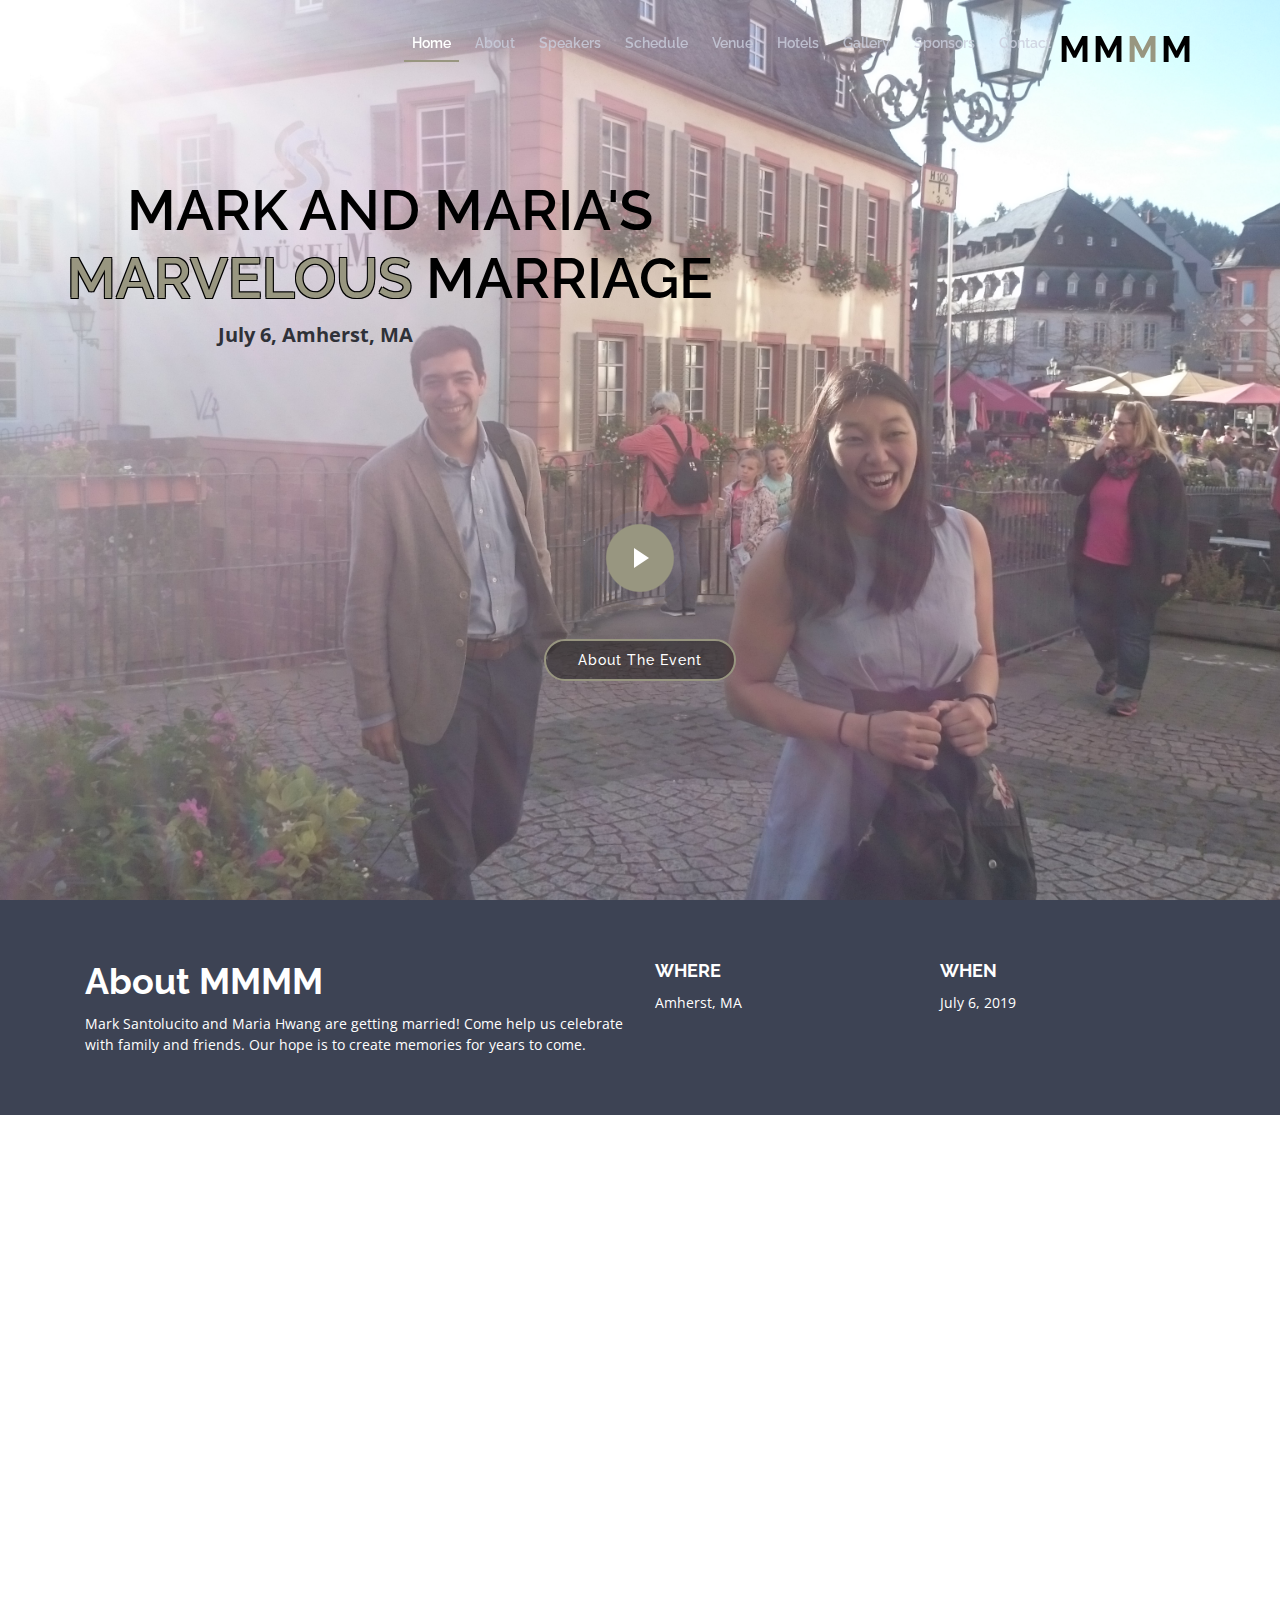
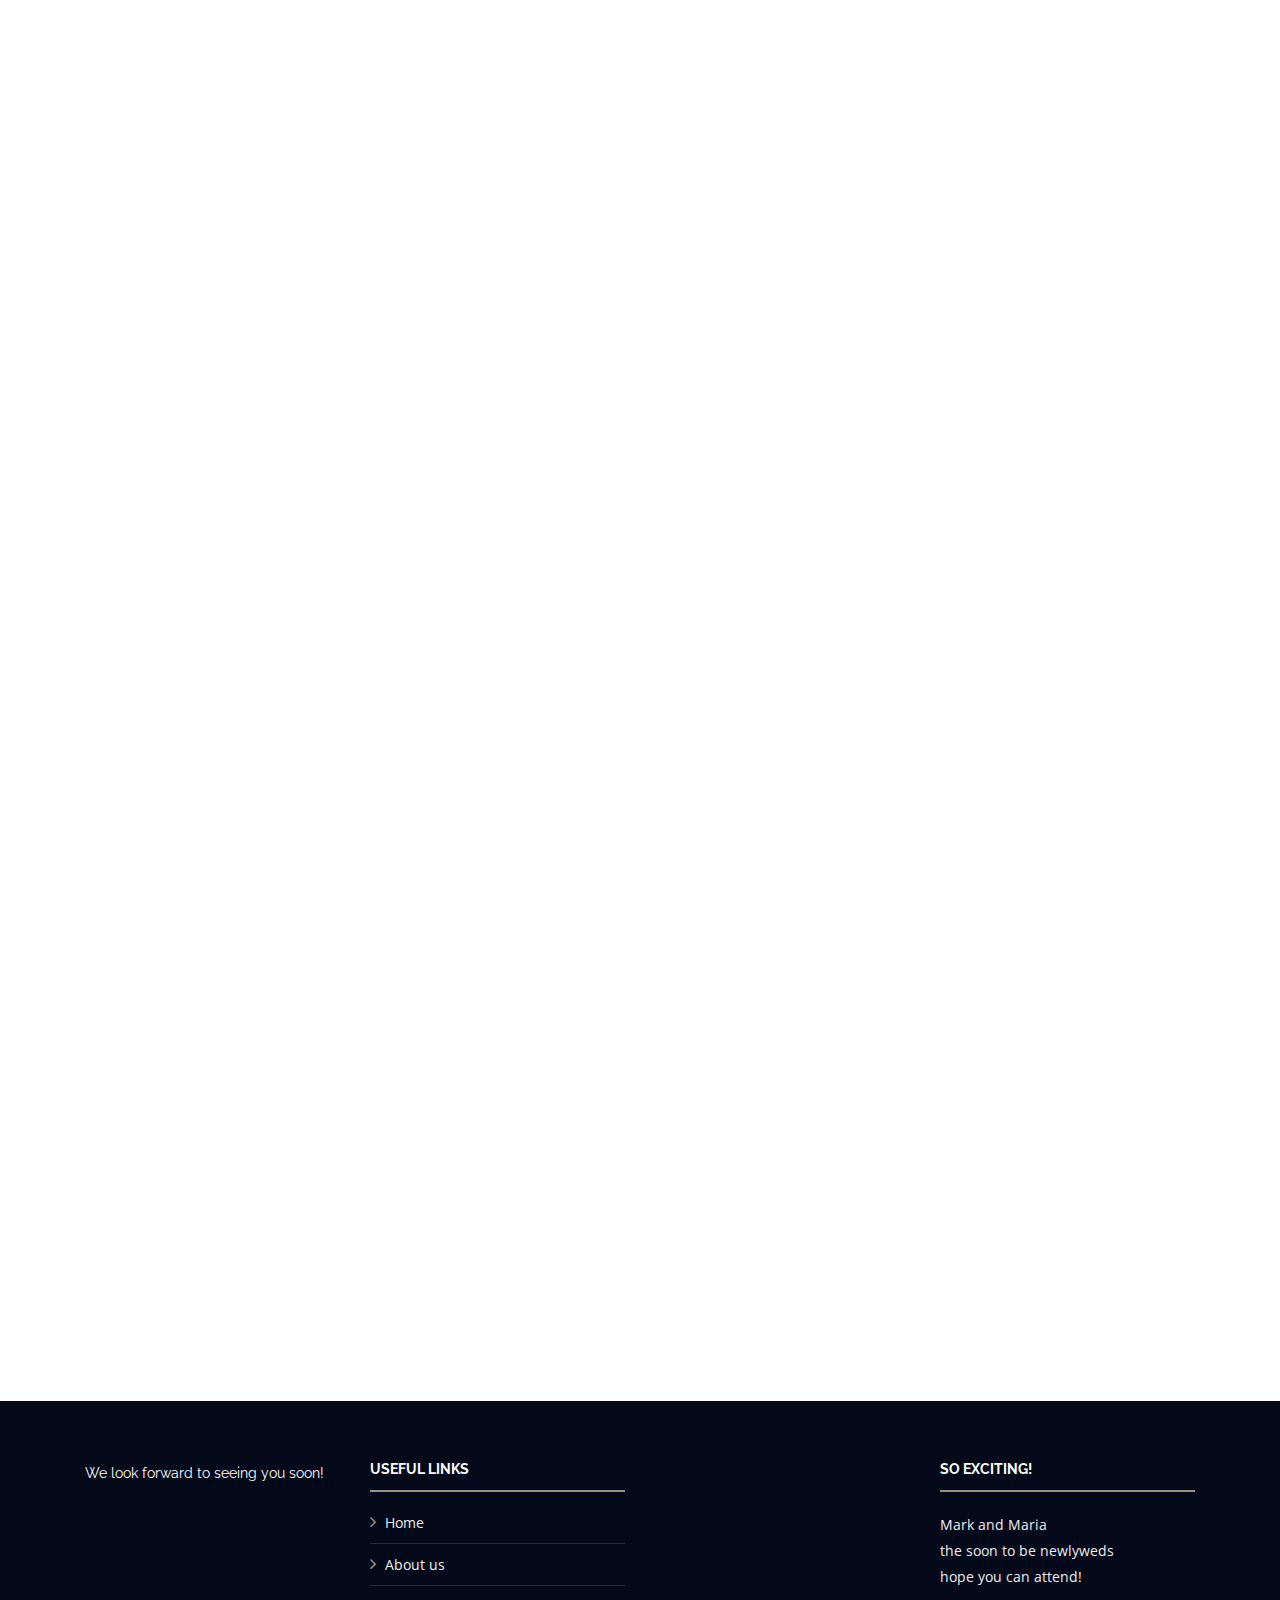
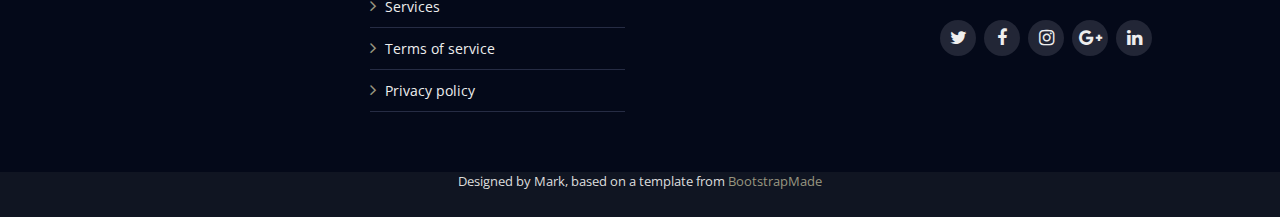
<file: index.html>
<!DOCTYPE html>
<html lang="en">

<head>
  <meta charset="utf-8">
  <title>MMMM</title>
  <meta content="width=device-width, initial-scale=1.0" name="viewport">
  <meta content="" name="keywords">
  <meta content="" name="description">

  <!-- Favicons -->
  <link href="img/favicon.png" rel="icon">
  <link href="img/apple-touch-icon.png" rel="apple-touch-icon">

  <!-- Google Fonts -->
  <link href="https://fonts.googleapis.com/css?family=Open+Sans:300,300i,400,400i,700,700i|Raleway:300,400,500,700,800" rel="stylesheet">

  <!-- Bootstrap CSS File -->
  <link href="lib/bootstrap/css/bootstrap.min.css" rel="stylesheet">

  <!-- Libraries CSS Files -->
  <link href="lib/font-awesome/css/font-awesome.min.css" rel="stylesheet">
  <link href="lib/animate/animate.min.css" rel="stylesheet">
  <link href="lib/venobox/venobox.css" rel="stylesheet">
  <link href="lib/owlcarousel/assets/owl.carousel.min.css" rel="stylesheet">

  <!-- Main Stylesheet File -->
  <link href="css/style.css" rel="stylesheet">

  <!-- =======================================================
    Theme Name: TheEvent
    Theme URL: https://bootstrapmade.com/theevent-conference-event-bootstrap-template/
    Author: BootstrapMade.com
    License: https://bootstrapmade.com/license/
  ======================================================= -->
</head>

<body>

  <!--==========================
    Header
  ============================-->
  <header id="header">
    <div class="container">

      <div id="logo" class="pull-right">
        <h1><a href="#main">MM<span>M</span>M</a></h1>
        <!-- <a href="#intro" class="scrollto"><img src="img/logo.png" alt="" title=""></a> -->
      </div>

      <nav id="nav-menu-container" class="pull-left">
        <ul class="nav-menu">
          <li class="menu-active"><a href="#intro">Home</a></li>
          <li><a href="#about">About</a></li>
          <li><a href="#speakers">Speakers</a></li>
          <li><a href="#schedule">Schedule</a></li>
          <li><a href="#venue">Venue</a></li>
          <li><a href="#hotels">Hotels</a></li>
          <li><a href="#gallery">Gallery</a></li>
          <li><a href="#sponsors">Sponsors</a></li>
          <li><a href="#contact">Contact</a></li>
        </ul>
      </nav><!-- #nav-menu-container -->
    </div>
  </header><!-- #header -->

  <!--==========================
    Intro Section
  ============================-->
  <section id="intro">
    <div class="intro-container wow fadeIn">
      <h1 class="mb-4 pb-0" style="right: 20%; position: relative; top: -15%;">Mark and Maria's<br><span>Marvelous</span> Marriage</h1>
      <p class="mb-4 pb-0" style="left: -26%; position: relative; top: -17%;">July 6, Amherst, MA</p>
      <a href="https://www.youtube.com/watch?v=kN5KtwVfjbc" class="venobox play-btn mb-4" data-vbtype="video"
        data-autoplay="true"></a>
      <a href="#about" class="about-btn scrollto">About The Event</a>
    </div>
  </section>

  <main id="main">

    <!--==========================
      About Section
    ============================-->
    <section id="about">
      <div class="container">
        <div class="row">
          <div class="col-lg-6">
            <h2>About MMMM</h2>
            <p> Mark Santolucito and Maria Hwang are getting married! 
                Come help us celebrate with family and friends.
                Our hope is to create memories for years to come.
           </p>
          </div>
          <div class="col-lg-3">
            <h3>Where</h3>
            <p>Amherst, MA</p>
          </div>
          <div class="col-lg-3">
            <h3>When</h3>
            <p>July 6, 2019</p>
          </div>
        </div>
      </div>
    </section>

    <!--==========================
      Speakers Section
    ============================-->
    <section id="speakers" class="wow fadeInUp">
      <div class="container">
        <div class="section-header">
          <h2>Keynote Speakers</h2>
          <p>Here are some of our speakers</p>
        </div>

        <div class="row">
          <div class="col-lg-4 col-md-6">
            <div class="speaker">
              <img src="img/speakers/1.jpg" alt="Speaker 1" class="img-fluid">
              <div class="details">
                <h3>Christian Klumpp</h3>
                <p>Best man</p>
                <div class="social">
                  <a href=""><i class="fa fa-twitter"></i></a>
                  <a href=""><i class="fa fa-facebook"></i></a>
                  <a href=""><i class="fa fa-google-plus"></i></a>
                  <a href=""><i class="fa fa-linkedin"></i></a>
                </div>
              </div>
            </div>
          </div>
          <div class="col-lg-4 col-md-6">
            <div class="speaker">
              <img src="img/speakers/2.jpg" alt="Speaker 2" class="img-fluid">
              <div class="details">
                <h3>Fiona Santolucito</h3>
                <p>Sister/Sister-in-law, Officiant</p>
                <div class="social">
                  <a href=""><i class="fa fa-twitter"></i></a>
                  <a href=""><i class="fa fa-facebook"></i></a>
                  <a href=""><i class="fa fa-google-plus"></i></a>
                  <a href=""><i class="fa fa-linkedin"></i></a>
                </div>
              </div>
            </div>
          </div>
          <div class="col-lg-4 col-md-6">
            <div class="speaker">
              <img src="img/speakers/3.jpg" alt="Speaker 3" class="img-fluid">
              <div class="details">
                <h3>Dao Chantes</h3>
                <p>Maid of Honor</p>
                <div class="social">
                  <a href=""><i class="fa fa-twitter"></i></a>
                  <a href=""><i class="fa fa-facebook"></i></a>
                  <a href=""><i class="fa fa-google-plus"></i></a>
                  <a href=""><i class="fa fa-linkedin"></i></a>
                </div>
              </div>
            </div>
          </div>
      </div>

    </section>

    <!--==========================
      Schedule Section
    ============================-->
    <section id="schedule" class="section-with-bg">
      <div class="container wow fadeInUp">
        <div class="section-header">
          <h2>Event Schedule</h2>
          <p>Here is our event schedule</p>
        </div>

        <ul class="nav nav-tabs" role="tablist">
          <li class="nav-item">
            <a class="nav-link active" href="#day-1" role="tab" data-toggle="tab">Day 1</a>
          </li>
          <li class="nav-item">
            <a class="nav-link" href="#day-2" role="tab" data-toggle="tab">Day 2</a>
          </li>
        </ul>


        <div class="tab-content row justify-content-center">

          <!-- Schdule Day 1 -->
          <div role="tabpanel" class="col-lg-9 tab-pane fade show active" id="day-1">

            <div class="row schedule-item">
              <div class="col-md-2"><time>03:45 PM</time></div>
              <div class="col-md-10">
                <h4>Registration</h4>
                <p>Join us at Johnson Chapel to pick up your conference badge and welcome packet.</p>
              </div>
            </div>

            <div class="row schedule-item">
              <div class="col-md-2"><time>4:00 PM - <br>4:45pm</time></div>
              <div class="col-md-8">
                <h4>Main Ceremony </h4>
                <p>The main ceremony will take place inside Johnson Chapel. The ceremony will be officiated by Fiona Santolucito.</p>
              </div>
              <div class="col-md-2">
                <div class="speaker">
                  <img src="img/speakers/2.jpg" alt="Fiona Santolucito">
                </div>
              </div>
            </div>


            <div class="row schedule-item">
              <div class="col-md-2"><time>5:00 PM</time></div>
              <div class="col-md-10">
                <h4>Transition to Amherst Alumni House</h4>
                <p>Take some time to explore Amherst College campus, then head to the Amherst College Alumni House for the reception at your leisure. You can walk from Johnson Chapel or you can drive. If you drive, you can find parking at the Alumni House. You may also choose to par at the Alumni House lot before the ceremony.</p>
                <iframe src="https://www.google.com/maps/embed?pb=!1m28!1m12!1m3!1d2947.578173389073!2d-72.51929128473483!3d42.37282827918599!2m3!1f0!2f0!3f0!3m2!1i1024!2i768!4f13.1!4m13!3e2!4m5!1s0x89e6cdf8494b2a8b%3A0x90f086d81668efad!2sJohnson+Chapel%2C+Quadrangle+Drive%2C+Amherst%2C+MA!3m2!1d42.370872999999996!2d-72.5178442!4m5!1s0x89e6cdf705c15001%3A0xbe03780fc2ac5820!2sAmherst+Alumni+House%2C+75+Churchill+St%2C+Amherst%2C+MA+01002!3m2!1d42.3740764!2d-72.51729379999999!5e0!3m2!1sen!2sus!4v1558285200651!5m2!1sen!2sus" width="90%" frameborder="0" style="border:0" allowfullscreen></iframe>
              </div>
            </div>

            <div class="row schedule-item">
              <div class="col-md-2"><time>05:00 PM - <br>6:00 PM</time></div>
              <div class="col-md-10">
                <h4>Cocktails and hors d'oeuvres</h4>
                <p>Enjoy the bride and groom's specialty cocktails and mingle about. Hors d'oeuvres will be available.</p>
              </div>
            </div>

            <div class="row schedule-item">
              <div class="col-md-2"><time>06:00 PM - <br> 6:15 PM</time></div>
              <div class="col-md-7">
                <h4>Toasts to the bride and groom.</h4>
              </div>
              <div class="col-md-3">
                <div class="speaker">
                  <img src="img/speakers/1.jpg" alt="Christian Klumpp">
                </div>
                <div class="speaker">
                  <img src="img/speakers/3.jpg" alt="Dao Chantes">
                </div>
              </div>
            </div>

            <div class="row schedule-item">
              <div class="col-md-2"><time>06:15 PM</time></div>
              <div class="col-md-10">
                <h4>Dinner <span>Wheelhouse Farms</span></h4>
                <p>Dinner will be catered by Wheelhouse Catering.</p>
              </div>
            </div>


          </div>
          <!-- End Schdule Day 1 -->

          <!-- Schdule Day 2 -->
          <div role="tabpanel" class="col-lg-9  tab-pane fade" id="day-2">

            <div class="row schedule-item">
              <div class="col-md-2"><time>9:00 AM- 12:00PM</time></div>
              <div class="col-md-10">
                <h4>Breakfast</h4>
                <p>Join us in a more relaxed setting for a light bagel buffet breakfast from Bruegger's at our home (address listed in welcome packet). Stop by at your leisure on your way out of town.</p>
              </div>
            </div>
          </div>
          <!-- End Schdule Day 2 -->
        </div>

      </div>

    </section>

    <!--==========================
      Venue Section
    ============================-->
    <section id="venue" class="wow fadeInUp">

      <div class="container-fluid venue-gallery-container">

        <div class="section-header">
          <h2>Event Venue</h2>
          <p>Event venue location info and gallery</p>

        </div>

        <div class="row no-gutters">

          <div class="col-lg-3 col-md-4">
            <div class="venue-gallery">
              <a href="img/venue-gallery/1.jpg" class="venobox" data-gall="venue-gallery">
                <img src="img/venue-gallery/1.jpg" alt="" class="img-fluid">
              </a>
            </div>
          </div>

          <div class="col-lg-3 col-md-4">
            <div class="venue-gallery">
              <a href="img/venue-gallery/2.jpg" class="venobox" data-gall="venue-gallery">
                <img src="img/venue-gallery/2.jpg" alt="" class="img-fluid">
              </a>
            </div>
          </div>

          <div class="col-lg-3 col-md-4">
            <div class="venue-gallery">
              <a href="img/venue-gallery/3.jpg" class="venobox" data-gall="venue-gallery">
                <img src="img/venue-gallery/3.jpg" alt="" class="img-fluid">
              </a>
            </div>
          </div>

          <div class="col-lg-3 col-md-4">
            <div class="venue-gallery">
              <a href="img/venue-gallery/4.jpg" class="venobox" data-gall="venue-gallery">
                <img src="img/venue-gallery/4.jpg" alt="" class="img-fluid">
              </a>
            </div>
          </div>
        </div>
      </div>

      <div class="container-fluid">

        <div class="row no-gutters">
          <div class="col-lg-6 venue-map">
                <iframe src="https://www.google.com/maps/embed?pb=!1m28!1m12!1m3!1d2947.578173389073!2d-72.51929128473483!3d42.37282827918599!2m3!1f0!2f0!3f0!3m2!1i1024!2i768!4f13.1!4m13!3e2!4m5!1s0x89e6cdf8494b2a8b%3A0x90f086d81668efad!2sJohnson+Chapel%2C+Quadrangle+Drive%2C+Amherst%2C+MA!3m2!1d42.370872999999996!2d-72.5178442!4m5!1s0x89e6cdf705c15001%3A0xbe03780fc2ac5820!2sAmherst+Alumni+House%2C+75+Churchill+St%2C+Amherst%2C+MA+01002!3m2!1d42.3740764!2d-72.51729379999999!5e0!3m2!1sen!2sus!4v1558285200651!5m2!1sen!2sus" width="600" height="400" frameborder="0" style="border:0" allowfullscreen></iframe>
          </div>

          <div class="col-lg-6 venue-info">
            <div class="row justify-content-center">
              <div class="col-11 col-lg-8">
                <h3>Transportation</h3>
                <p>More information is available on transportation options to Amherst <a herf="https://www.amherst.edu/visiting/transportation">from Amherst College</a>. If you would like to carpool, and need help arranging a group, message Mark and Maria.</p>
              </div>
            </div>
          </div>
        </div>

      </div>


      <div class="container-fluid venue-gallery-container">
        <div class="row no-gutters">


          <div class="col-lg-3 col-md-4">
            <div class="venue-gallery">
              <a href="img/venue-gallery/5.jpg" class="venobox" data-gall="venue-gallery">
                <img src="img/venue-gallery/5.jpg" alt="" class="img-fluid">
              </a>
            </div>
          </div>

          <div class="col-lg-3 col-md-4">
            <div class="venue-gallery">
              <a href="img/venue-gallery/6.jpg" class="venobox" data-gall="venue-gallery">
                <img src="img/venue-gallery/6.jpg" alt="" class="img-fluid">
              </a>
            </div>
          </div>

          <div class="col-lg-3 col-md-4">
            <div class="venue-gallery">
              <a href="img/venue-gallery/7.jpg" class="venobox" data-gall="venue-gallery">
                <img src="img/venue-gallery/7.jpg" alt="" class="img-fluid">
              </a>
            </div>
          </div>

          <div class="col-lg-3 col-md-4">
            <div class="venue-gallery">
              <a href="img/venue-gallery/8.jpg" class="venobox" data-gall="venue-gallery">
                <img src="img/venue-gallery/8.jpg" alt="" class="img-fluid">
              </a>
            </div>
          </div>

        </div>
      </div>

    </section>

    <!--==========================
      Hotels Section
    ============================-->
    <section id="hotels" class="section-with-bg wow fadeInUp">

      <div class="container">
      </div>

    </section>

    <!--==========================
      F.A.Q Section
    ============================-->
    <section id="faq" class="wow fadeInUp">

      <div class="container">

        <div class="row justify-content-center">
          <div class="col-lg-3">
           <a class="zola-registry-embed" href="https://www.zola.com/registry/markandmariajuly6" data-registry-key="markandmariajuly6">Our Zola Wedding Registry</a><script>!function(e,t,n){var s,a=e.getElementsByTagName(t)[0];e.getElementById(n)||(s=e.createElement(t),s.id=n,s.async=!0,s.src="https://widget.zola.com/js/widget.js",a.parentNode.insertBefore(s,a))}(document,"script","zola-wjs");</script>
          </div>

          <div class="col-lg-9">

        <div class="section-header">
          <h3>Hotels</h3>
          <p>Here are some nearby hotels, although AirBnb a great option as well.</p>
        </div>

        <div class="row">

          <div class="col-lg-4 col-md-6">
            <div class="hotel">
              <h3><a href="https://www.innonboltwood.com">Inn on Boltwood</a></h3>
            </div>
          </div>

          <div class="col-lg-4 col-md-6">
            <div class="hotel">
              <h3><a href="https://hotelumass.com/">Hotel UMASS </a></h3>
            </div>
          </div>

          <div class="col-lg-4 col-md-6">
            <div class="hotel">
              <h3><a href="https://www.marriott.com/hotels/travel/bdlhd-courtyard-hadley-amherst/">Courtyard by Marriott Amherst</a></h3>
            </div>
          </div>

        </div>
              <div class="section-header">
                <h3>FAQ</h3>
              </div>
              <ul id="faq-list">

                <li>
                  <a data-toggle="collapse" class="collapsed" href="#faq1">Do you have a registry? <i class="fa fa-minus-circle"></i></a>
                  <div id="faq1" class="collapse" data-parent="#faq-list">
                    <p>
                       Yes, here it is! We are grateful for anything you can contribute, but please do not feel pressured to do so! <a href="https://www.zola.com/registry/markandmariajuly6">https://www.zola.com/registry/markandmariajuly6</a>
                    </p>
                  </div>
                </li>
      
                <li>
                  <a data-toggle="collapse" href="#faq2" class="collapsed">Do you have any other FAQs?<i class="fa fa-minus-circle"></i></a>
                  <div id="faq2" class="collapse" data-parent="#faq-list">
                    <p>
                      No
                    </p>
                  </div>
                </li>
      
              </ul>
      </div>


    </section>

  <!--==========================
    Footer
  ============================-->
  <footer id="footer">
    <div class="footer-top">
      <div class="container">
        <div class="row">

          <div class="col-lg-3 col-md-6 footer-info">
<!--            <img src="img/logo.png" alt="MMMM"> -->
            <p>We look forward to seeing you soon!</p>
          </div>

          <div class="col-lg-3 col-md-6 footer-links">
            <h4>Useful Links</h4>
            <ul>
              <li><i class="fa fa-angle-right"></i> <a href="#">Home</a></li>
              <li><i class="fa fa-angle-right"></i> <a href="#">About us</a></li>
              <li><i class="fa fa-angle-right"></i> <a href="#">Services</a></li>
              <li><i class="fa fa-angle-right"></i> <a href="#">Terms of service</a></li>
              <li><i class="fa fa-angle-right"></i> <a href="#">Privacy policy</a></li>
            </ul>
          </div>

          <div class="col-lg-3 col-md-6 footer-links">
          </div>

          <div class="col-lg-3 col-md-6 footer-contact">
            <h4>So Exciting!</h4>
            <p>
            Mark and Maria </br>
            the soon to be newlyweds</br>
            hope you can attend!
            </p>

            <div class="social-links">
              <a href="#" class="twitter"><i class="fa fa-twitter"></i></a>
              <a href="#" class="facebook"><i class="fa fa-facebook"></i></a>
              <a href="#" class="instagram"><i class="fa fa-instagram"></i></a>
              <a href="#" class="google-plus"><i class="fa fa-google-plus"></i></a>
              <a href="#" class="linkedin"><i class="fa fa-linkedin"></i></a>
            </div>

          </div>

        </div>
      </div>
    </div>

    <div class="container">
      <div class="credits">
        Designed by Mark, based on a template from <a href="https://bootstrapmade.com/">BootstrapMade</a>
      </div>
    </div>
  </footer><!-- #footer -->

  <a href="#" class="back-to-top"><i class="fa fa-angle-up"></i></a>

  <!-- JavaScript Libraries -->
  <script src="lib/jquery/jquery.min.js"></script>
  <script src="lib/jquery/jquery-migrate.min.js"></script>
  <script src="lib/bootstrap/js/bootstrap.bundle.min.js"></script>
  <script src="lib/easing/easing.min.js"></script>
  <script src="lib/superfish/hoverIntent.js"></script>
  <script src="lib/superfish/superfish.min.js"></script>
  <script src="lib/wow/wow.min.js"></script>
  <script src="lib/venobox/venobox.min.js"></script>
  <script src="lib/owlcarousel/owl.carousel.min.js"></script>

  <!-- Template Main Javascript File -->
  <script src="js/main.js"></script>
</body>

</html>
</file>
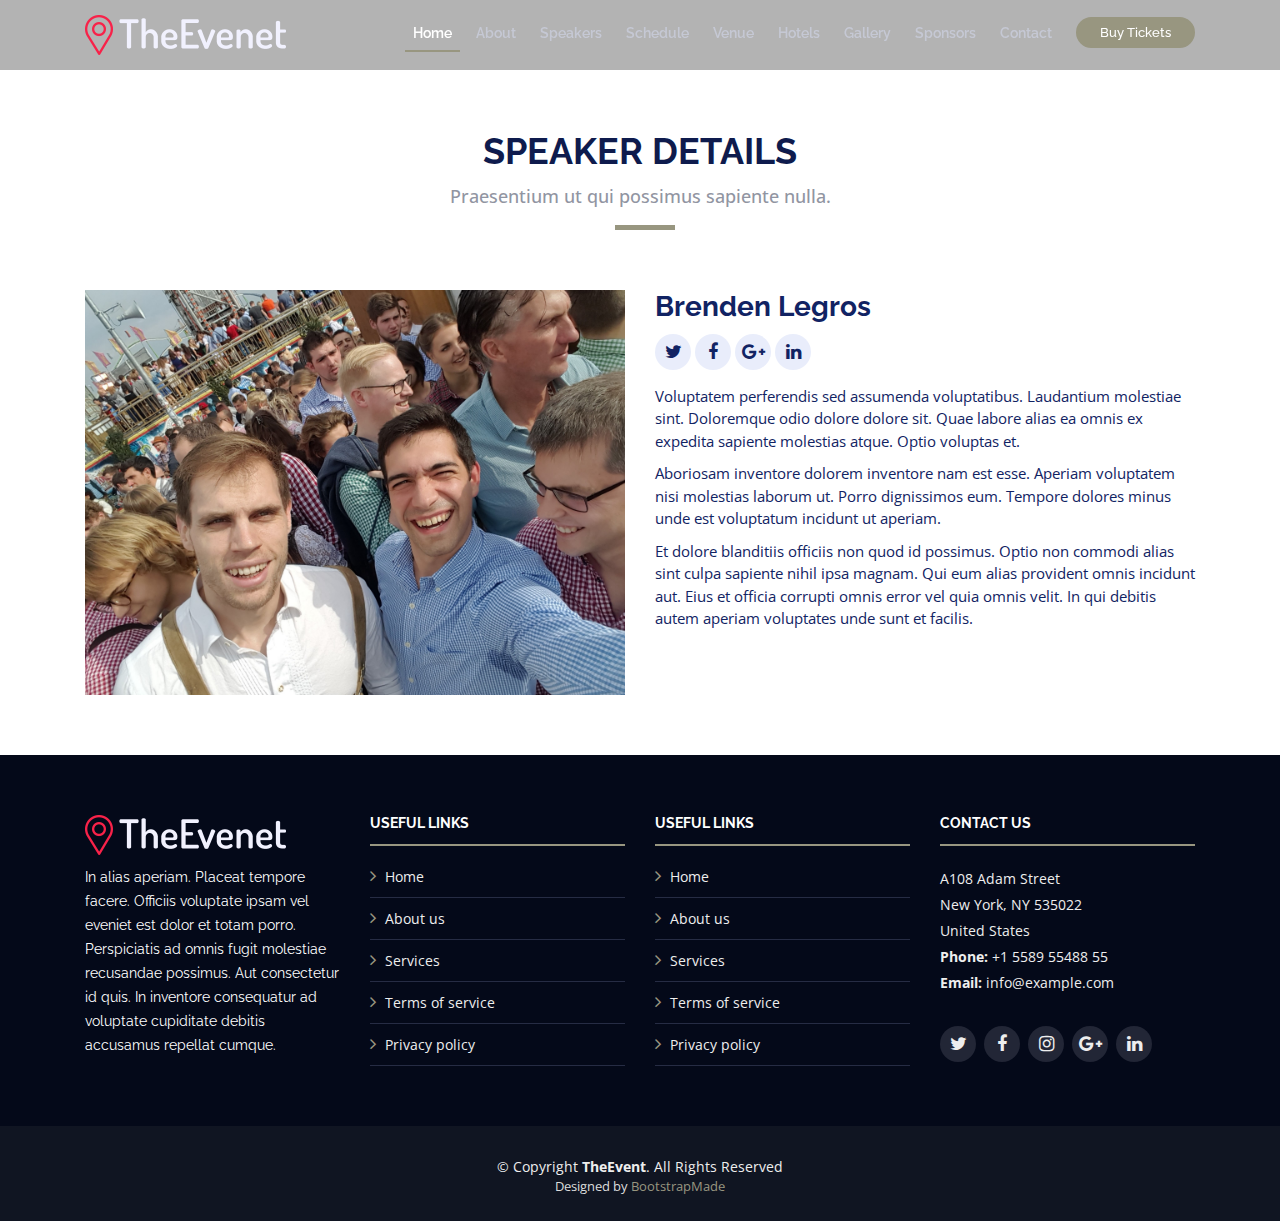
<file: speaker-details.html>
<!DOCTYPE html>
<html lang="en">

<head>
  <meta charset="utf-8">
  <title>TheEvent - Bootstrap Event Template</title>
  <meta content="width=device-width, initial-scale=1.0" name="viewport">
  <meta content="" name="keywords">
  <meta content="" name="description">

  <!-- Favicons -->
  <link href="img/favicon.png" rel="icon">
  <link href="img/apple-touch-icon.png" rel="apple-touch-icon">

  <!-- Google Fonts -->
  <link href="https://fonts.googleapis.com/css?family=Open+Sans:300,300i,400,400i,700,700i|Raleway:300,400,500,700,800" rel="stylesheet">

  <!-- Bootstrap CSS File -->
  <link href="lib/bootstrap/css/bootstrap.min.css" rel="stylesheet">

  <!-- Libraries CSS Files -->
  <link href="lib/font-awesome/css/font-awesome.min.css" rel="stylesheet">
  <link href="lib/animate/animate.min.css" rel="stylesheet">
  <link href="lib/venobox/venobox.css" rel="stylesheet">
  <link href="lib/owlcarousel/assets/owl.carousel.min.css" rel="stylesheet">

  <!-- Main Stylesheet File -->
  <link href="css/style.css" rel="stylesheet">

  <!-- =======================================================
    Theme Name: TheEvent
    Theme URL: https://bootstrapmade.com/theevent-conference-event-bootstrap-template/
    Author: BootstrapMade.com
    License: https://bootstrapmade.com/license/
  ======================================================= -->
</head>

<body>

  <!--==========================
    Header
  ============================-->
  <header id="header" class="header-fixed">
    <div class="container">

      <div id="logo" class="pull-left">
        <!-- Uncomment below if you prefer to use a text logo -->
        <!-- <h1><a href="#main">C<span>o</span>nf</a></h1>-->
        <a href="index.html#intro" class="scrollto"><img src="img/logo.png" alt="" title=""></a>
      </div>

      <nav id="nav-menu-container">
        <ul class="nav-menu">
          <li class="menu-active"><a href="#intro">Home</a></li>
          <li><a href="index.html#about">About</a></li>
          <li><a href="index.html#speakers">Speakers</a></li>
          <li><a href="index.html#schedule">Schedule</a></li>
          <li><a href="index.html#venue">Venue</a></li>
          <li><a href="index.html#hotels">Hotels</a></li>
          <li><a href="index.html#gallery">Gallery</a></li>
          <li><a href="index.html#sponsors">Sponsors</a></li>
          <li><a href="index.html#contact">Contact</a></li>
          <li class="buy-tickets"><a href="index.html#buy-tickets">Buy Tickets</a></li>
        </ul>
      </nav><!-- #nav-menu-container -->
    </div>
  </header><!-- #header -->

  <main id="main" class="main-page">

    <!--==========================
      Speaker Details Section
    ============================-->
    <section id="speakers-details" class="wow fadeIn">
      <div class="container">
        <div class="section-header">
          <h2>Speaker Details</h2>
          <p>Praesentium ut qui possimus sapiente nulla.</p>
        </div>

        <div class="row">
          <div class="col-md-6">
            <img src="img/speakers/1.jpg" alt="Speaker 1" class="img-fluid">
          </div>

          <div class="col-md-6">
            <div class="details">
              <h2>Brenden Legros</h2>
              <div class="social">
                <a href=""><i class="fa fa-twitter"></i></a>
                <a href=""><i class="fa fa-facebook"></i></a>
                <a href=""><i class="fa fa-google-plus"></i></a>
                <a href=""><i class="fa fa-linkedin"></i></a>
              </div>
              <p>Voluptatem perferendis sed assumenda voluptatibus. Laudantium molestiae sint. Doloremque odio dolore dolore sit. Quae labore alias ea omnis ex expedita sapiente molestias atque. Optio voluptas et.</p>
 
              <p>Aboriosam inventore dolorem inventore nam est esse. Aperiam voluptatem nisi molestias laborum ut. Porro dignissimos eum. Tempore dolores minus unde est voluptatum incidunt ut aperiam.</p> 

              <p>Et dolore blanditiis officiis non quod id possimus. Optio non commodi alias sint culpa sapiente nihil ipsa magnam. Qui eum alias provident omnis incidunt aut. Eius et officia corrupti omnis error vel quia omnis velit. In qui debitis autem aperiam voluptates unde sunt et facilis.</p>
            </div>
          </div>
          
        </div>
      </div>

    </section>

  </main>


  <!--==========================
    Footer
  ============================-->
  <footer id="footer">
    <div class="footer-top">
      <div class="container">
        <div class="row">

          <div class="col-lg-3 col-md-6 footer-info">
            <img src="img/logo.png" alt="TheEvenet">
            <p>In alias aperiam. Placeat tempore facere. Officiis voluptate ipsam vel eveniet est dolor et totam porro. Perspiciatis ad omnis fugit molestiae recusandae possimus. Aut consectetur id quis. In inventore consequatur ad voluptate cupiditate debitis accusamus repellat cumque.</p>
          </div>

          <div class="col-lg-3 col-md-6 footer-links">
            <h4>Useful Links</h4>
            <ul>
              <li><i class="fa fa-angle-right"></i> <a href="#">Home</a></li>
              <li><i class="fa fa-angle-right"></i> <a href="#">About us</a></li>
              <li><i class="fa fa-angle-right"></i> <a href="#">Services</a></li>
              <li><i class="fa fa-angle-right"></i> <a href="#">Terms of service</a></li>
              <li><i class="fa fa-angle-right"></i> <a href="#">Privacy policy</a></li>
            </ul>
          </div>

          <div class="col-lg-3 col-md-6 footer-links">
            <h4>Useful Links</h4>
            <ul>
              <li><i class="fa fa-angle-right"></i> <a href="#">Home</a></li>
              <li><i class="fa fa-angle-right"></i> <a href="#">About us</a></li>
              <li><i class="fa fa-angle-right"></i> <a href="#">Services</a></li>
              <li><i class="fa fa-angle-right"></i> <a href="#">Terms of service</a></li>
              <li><i class="fa fa-angle-right"></i> <a href="#">Privacy policy</a></li>
            </ul>
          </div>

          <div class="col-lg-3 col-md-6 footer-contact">
            <h4>Contact Us</h4>
            <p>
              A108 Adam Street <br>
              New York, NY 535022<br>
              United States <br>
              <strong>Phone:</strong> +1 5589 55488 55<br>
              <strong>Email:</strong> info@example.com<br>
            </p>

            <div class="social-links">
              <a href="#" class="twitter"><i class="fa fa-twitter"></i></a>
              <a href="#" class="facebook"><i class="fa fa-facebook"></i></a>
              <a href="#" class="instagram"><i class="fa fa-instagram"></i></a>
              <a href="#" class="google-plus"><i class="fa fa-google-plus"></i></a>
              <a href="#" class="linkedin"><i class="fa fa-linkedin"></i></a>
            </div>

          </div>

        </div>
      </div>
    </div>

    <div class="container">
      <div class="copyright">
        &copy; Copyright <strong>TheEvent</strong>. All Rights Reserved
      </div>
      <div class="credits">
        <!--
          All the links in the footer should remain intact.
          You can delete the links only if you purchased the pro version.
          Licensing information: https://bootstrapmade.com/license/
          Purchase the pro version with working PHP/AJAX contact form: https://bootstrapmade.com/buy/?theme=TheEvent
        -->
        Designed by <a href="https://bootstrapmade.com/">BootstrapMade</a>
      </div>
    </div>
  </footer><!-- #footer -->

  <a href="#" class="back-to-top"><i class="fa fa-angle-up"></i></a>

  <!-- JavaScript Libraries -->
  <script src="lib/jquery/jquery.min.js"></script>
  <script src="lib/jquery/jquery-migrate.min.js"></script>
  <script src="lib/bootstrap/js/bootstrap.bundle.min.js"></script>
  <script src="lib/easing/easing.min.js"></script>
  <script src="lib/superfish/hoverIntent.js"></script>
  <script src="lib/superfish/superfish.min.js"></script>
  <script src="lib/wow/wow.min.js"></script>
  <script src="lib/venobox/venobox.min.js"></script>
  <script src="lib/owlcarousel/owl.carousel.min.js"></script>

  <!-- Contact Form JavaScript File -->
  <script src="contactform/contactform.js"></script>

  <!-- Template Main Javascript File -->
  <script src="js/main.js"></script>
</body>

</html>
</file>
<file: lib/venobox/venobox.css>
/* ------ venobox.css --------*/
.vbox-overlay *, .vbox-overlay *:before, .vbox-overlay *:after{
    -webkit-backface-visibility: hidden;
    -webkit-box-sizing:border-box;
    -moz-box-sizing:border-box;
    box-sizing:border-box;
}
.vbox-overlay * { 
    -webkit-backface-visibility: visible;
    backface-visibility: visible;
}
.vbox-overlay{
    display: -webkit-flex;
    display: flex;
    -webkit-flex-direction: column;
    flex-direction: column;
    -webkit-justify-content: center;
    justify-content: center;
    -webkit-align-items: center;
    align-items: center;
    position: fixed;
    left: 0;
    top: 0;
    bottom: 0;
    right: 0;
    z-index: 1040;
    -webkit-transform:translateZ(1000px);
    transform: translateZ(1000px);
    transform-style: preserve-3d;
}

/* ----- navigation ----- */
.vbox-title{
    width: 100%;
    height: 40px;
    float: left;
    text-align: center;
    line-height: 28px;
    font-size: 12px;
    padding: 6px 40px;
    overflow: hidden;
    position: fixed;
    display: none;
    left: 0;
    z-index: 1050;
}
.vbox-close{
    cursor: pointer;
    position: fixed;
    top: 15px;
    right: 15px;
    width: 48px;
    height: 48px;
    display: block;
    background-position:10px center;
    overflow: hidden;
    font-size: 48px;
    line-height: 1;
    text-align: center;
    z-index: 1050;
}
.vbox-num{
    cursor: pointer;
    position: fixed;
    left: 0;
    height: 40px;
    display: block;
    overflow: hidden;
    line-height: 28px;
    font-size: 12px;
    padding: 6px 10px;
    display: none;
    z-index: 1050;
}
/* ----- navigation ARROWS ----- */
.vbox-next, .vbox-prev{
    position: fixed;
    top: 50%;
    margin-top: -15px;
    overflow: hidden;
    cursor: pointer;
    display: block;
    width: 45px;
    height: 45px;
    z-index: 1050;
}
.vbox-next span, .vbox-prev span{
    position: relative;
    width: 20px;
    height: 20px;
    border: 2px solid transparent;
    border-top-color: #B6B6B6;
    border-right-color: #B6B6B6;
    text-indent: -100px;
    position: absolute;
    top: 8px;
    display: block;
}
.vbox-prev{
    left: 15px;
}
.vbox-next{
    right: 30px;
}
.vbox-prev span{
    left: 10px;
    -ms-transform: rotate(-135deg);
    -webkit-transform: rotate(-135deg);
    transform: rotate(-135deg);
}
.vbox-next span{
    -ms-transform: rotate(45deg);
    -webkit-transform: rotate(45deg);
    transform: rotate(45deg);
    right: 10px;
}
/* ------- inline window ------ */
.vbox-inline{
    width: 420px;
    height: 315px;
    height: 70vh;
    padding: 10px;
    background: #fff;
    margin: 0 auto;
    overflow: auto;
    text-align: left;
}
/* ------- Video & iFrames window ------ */
.venoframe{
    max-width: 100%;
    width: 100%;
    border: none;
    width: 100%;
    height: 260px;
    height: 70vh;
}
.venoframe.vbvid{
    height: 260px;
}
@media (min-width: 768px) {
    .venoframe, .vbox-inline{
        width: 90%;
        height: 360px;
        height: 70vh;
    }
    .venoframe.vbvid{
        width: 640px;
        height: 360px;
    }
}
@media (min-width: 992px) {
    .venoframe, .vbox-inline{
        max-width: 1200px;
        width: 80%;
        height: 540px;
        height: 70vh;
    }
    .venoframe.vbvid{
        width: 960px;
        height: 540px;
    }
}
/* 
Please do NOT edit this part! 
or at least read this note: http://i.imgur.com/7C0ws9e.gif
*/
.vbox-open{
    overflow: hidden;
}
.vbox-container{
    position: absolute;
    left: 0;
    right: 0;
    top: 0;
    bottom: 0;
    overflow-x: hidden;
    overflow-y: auto;
    overflow-scrolling: touch;
    -webkit-overflow-scrolling: touch;
    z-index: 20;
    max-height: 100%;

}

.vbox-content{
    text-align: center;
    float: left;
    width: 100%;
    position: relative;
    overflow: hidden;
    padding: 20px 10px;
}
.vbox-container img{
    max-width: 100%;
    height: auto;
}
.figlio{
    max-width: 100%;
    text-align: initial;
    border: 8px solid rgba(255, 255, 255, 0.4);
}
img.figlio{
    -webkit-user-select: none;
-khtml-user-select: none;
-moz-user-select: none;
-o-user-select: none;
user-select: none;
}
.vbox-content.swipe-left{
    margin-left: -200px !important;
}
.vbox-content.swipe-right{
    margin-left: 200px !important;
}
.animated{
    webkit-transition: margin 300ms ease-out;
    transition: margin 300ms ease-out;
}
.animate-in{
    opacity: 1;
}
.animate-out{
    opacity: 0;
}
/* ---------- preloader ----------
 * SPINKIT 
 * http://tobiasahlin.com/spinkit/
-------------------------------- */
.sk-double-bounce,.sk-rotating-plane{width:40px;height:40px;margin:40px auto}.sk-rotating-plane{background-color:#333;-webkit-animation:sk-rotatePlane 1.2s infinite ease-in-out;animation:sk-rotatePlane 1.2s infinite ease-in-out}@-webkit-keyframes sk-rotatePlane{0%{-webkit-transform:perspective(120px) rotateX(0) rotateY(0);transform:perspective(120px) rotateX(0) rotateY(0)}50%{-webkit-transform:perspective(120px) rotateX(-180.1deg) rotateY(0);transform:perspective(120px) rotateX(-180.1deg) rotateY(0)}100%{-webkit-transform:perspective(120px) rotateX(-180deg) rotateY(-179.9deg);transform:perspective(120px) rotateX(-180deg) rotateY(-179.9deg)}}@keyframes sk-rotatePlane{0%{-webkit-transform:perspective(120px) rotateX(0) rotateY(0);transform:perspective(120px) rotateX(0) rotateY(0)}50%{-webkit-transform:perspective(120px) rotateX(-180.1deg) rotateY(0);transform:perspective(120px) rotateX(-180.1deg) rotateY(0)}100%{-webkit-transform:perspective(120px) rotateX(-180deg) rotateY(-179.9deg);transform:perspective(120px) rotateX(-180deg) rotateY(-179.9deg)}}.sk-double-bounce{position:relative}.sk-double-bounce .sk-child{width:100%;height:100%;border-radius:50%;background-color:#333;opacity:.6;position:absolute;top:0;left:0;-webkit-animation:sk-doubleBounce 2s infinite ease-in-out;animation:sk-doubleBounce 2s infinite ease-in-out}.sk-chasing-dots .sk-child,.sk-spinner-pulse,.sk-three-bounce .sk-child{background-color:#333;border-radius:100%}.sk-double-bounce .sk-double-bounce2{-webkit-animation-delay:-1s;animation-delay:-1s}@-webkit-keyframes sk-doubleBounce{0%,100%{-webkit-transform:scale(0);transform:scale(0)}50%{-webkit-transform:scale(1);transform:scale(1)}}@keyframes sk-doubleBounce{0%,100%{-webkit-transform:scale(0);transform:scale(0)}50%{-webkit-transform:scale(1);transform:scale(1)}}.sk-wave{margin:40px auto;width:50px;height:40px;text-align:center;font-size:10px}.sk-wave .sk-rect{background-color:#333;height:100%;width:6px;display:inline-block;-webkit-animation:sk-waveStretchDelay 1.2s infinite ease-in-out;animation:sk-waveStretchDelay 1.2s infinite ease-in-out}.sk-wave .sk-rect1{-webkit-animation-delay:-1.2s;animation-delay:-1.2s}.sk-wave .sk-rect2{-webkit-animation-delay:-1.1s;animation-delay:-1.1s}.sk-wave .sk-rect3{-webkit-animation-delay:-1s;animation-delay:-1s}.sk-wave .sk-rect4{-webkit-animation-delay:-.9s;animation-delay:-.9s}.sk-wave .sk-rect5{-webkit-animation-delay:-.8s;animation-delay:-.8s}@-webkit-keyframes sk-waveStretchDelay{0%,100%,40%{-webkit-transform:scaleY(.4);transform:scaleY(.4)}20%{-webkit-transform:scaleY(1);transform:scaleY(1)}}@keyframes sk-waveStretchDelay{0%,100%,40%{-webkit-transform:scaleY(.4);transform:scaleY(.4)}20%{-webkit-transform:scaleY(1);transform:scaleY(1)}}.sk-wandering-cubes{margin:40px auto;width:40px;height:40px;position:relative}.sk-wandering-cubes .sk-cube{background-color:#333;width:10px;height:10px;position:absolute;top:0;left:0;-webkit-animation:sk-wanderingCube 1.8s ease-in-out -1.8s infinite both;animation:sk-wanderingCube 1.8s ease-in-out -1.8s infinite both}.sk-chasing-dots,.sk-spinner-pulse{width:40px;height:40px;margin:40px auto}.sk-wandering-cubes .sk-cube2{-webkit-animation-delay:-.9s;animation-delay:-.9s}@-webkit-keyframes sk-wanderingCube{0%{-webkit-transform:rotate(0);transform:rotate(0)}25%{-webkit-transform:translateX(30px) rotate(-90deg) scale(.5);transform:translateX(30px) rotate(-90deg) scale(.5)}50%{-webkit-transform:translateX(30px) translateY(30px) rotate(-179deg);transform:translateX(30px) translateY(30px) rotate(-179deg)}50.1%{-webkit-transform:translateX(30px) translateY(30px) rotate(-180deg);transform:translateX(30px) translateY(30px) rotate(-180deg)}75%{-webkit-transform:translateX(0) translateY(30px) rotate(-270deg) scale(.5);transform:translateX(0) translateY(30px) rotate(-270deg) scale(.5)}100%{-webkit-transform:rotate(-360deg);transform:rotate(-360deg)}}@keyframes sk-wanderingCube{0%{-webkit-transform:rotate(0);transform:rotate(0)}25%{-webkit-transform:translateX(30px) rotate(-90deg) scale(.5);transform:translateX(30px) rotate(-90deg) scale(.5)}50%{-webkit-transform:translateX(30px) translateY(30px) rotate(-179deg);transform:translateX(30px) translateY(30px) rotate(-179deg)}50.1%{-webkit-transform:translateX(30px) translateY(30px) rotate(-180deg);transform:translateX(30px) translateY(30px) rotate(-180deg)}75%{-webkit-transform:translateX(0) translateY(30px) rotate(-270deg) scale(.5);transform:translateX(0) translateY(30px) rotate(-270deg) scale(.5)}100%{-webkit-transform:rotate(-360deg);transform:rotate(-360deg)}}.sk-spinner-pulse{-webkit-animation:sk-pulseScaleOut 1s infinite ease-in-out;animation:sk-pulseScaleOut 1s infinite ease-in-out}@-webkit-keyframes sk-pulseScaleOut{0%{-webkit-transform:scale(0);transform:scale(0)}100%{-webkit-transform:scale(1);transform:scale(1);opacity:0}}@keyframes sk-pulseScaleOut{0%{-webkit-transform:scale(0);transform:scale(0)}100%{-webkit-transform:scale(1);transform:scale(1);opacity:0}}.sk-chasing-dots{position:relative;text-align:center;-webkit-animation:sk-chasingDotsRotate 2s infinite linear;animation:sk-chasingDotsRotate 2s infinite linear}.sk-chasing-dots .sk-child{width:60%;height:60%;display:inline-block;position:absolute;top:0;-webkit-animation:sk-chasingDotsBounce 2s infinite ease-in-out;animation:sk-chasingDotsBounce 2s infinite ease-in-out}.sk-chasing-dots .sk-dot2{top:auto;bottom:0;-webkit-animation-delay:-1s;animation-delay:-1s}@-webkit-keyframes sk-chasingDotsRotate{100%{-webkit-transform:rotate(360deg);transform:rotate(360deg)}}@keyframes sk-chasingDotsRotate{100%{-webkit-transform:rotate(360deg);transform:rotate(360deg)}}@-webkit-keyframes sk-chasingDotsBounce{0%,100%{-webkit-transform:scale(0);transform:scale(0)}50%{-webkit-transform:scale(1);transform:scale(1)}}@keyframes sk-chasingDotsBounce{0%,100%{-webkit-transform:scale(0);transform:scale(0)}50%{-webkit-transform:scale(1);transform:scale(1)}}.sk-three-bounce{margin:40px auto;width:80px;text-align:center}.sk-three-bounce .sk-child{width:20px;height:20px;display:inline-block;-webkit-animation:sk-three-bounce 1.4s ease-in-out 0s infinite both;animation:sk-three-bounce 1.4s ease-in-out 0s infinite both}.sk-circle .sk-child:before,.sk-fading-circle .sk-circle:before{display:block;border-radius:100%;content:'';background-color:#333}.sk-three-bounce .sk-bounce1{-webkit-animation-delay:-.32s;animation-delay:-.32s}.sk-three-bounce .sk-bounce2{-webkit-animation-delay:-.16s;animation-delay:-.16s}@-webkit-keyframes sk-three-bounce{0%,100%,80%{-webkit-transform:scale(0);transform:scale(0)}40%{-webkit-transform:scale(1);transform:scale(1)}}@keyframes sk-three-bounce{0%,100%,80%{-webkit-transform:scale(0);transform:scale(0)}40%{-webkit-transform:scale(1);transform:scale(1)}}.sk-circle{margin:40px auto;width:40px;height:40px;position:relative}.sk-circle .sk-child{width:100%;height:100%;position:absolute;left:0;top:0}.sk-circle .sk-child:before{margin:0 auto;width:15%;height:15%;-webkit-animation:sk-circleBounceDelay 1.2s infinite ease-in-out both;animation:sk-circleBounceDelay 1.2s infinite ease-in-out both}.sk-circle .sk-circle2{-webkit-transform:rotate(30deg);-ms-transform:rotate(30deg);transform:rotate(30deg)}.sk-circle .sk-circle3{-webkit-transform:rotate(60deg);-ms-transform:rotate(60deg);transform:rotate(60deg)}.sk-circle .sk-circle4{-webkit-transform:rotate(90deg);-ms-transform:rotate(90deg);transform:rotate(90deg)}.sk-circle .sk-circle5{-webkit-transform:rotate(120deg);-ms-transform:rotate(120deg);transform:rotate(120deg)}.sk-circle .sk-circle6{-webkit-transform:rotate(150deg);-ms-transform:rotate(150deg);transform:rotate(150deg)}.sk-circle .sk-circle7{-webkit-transform:rotate(180deg);-ms-transform:rotate(180deg);transform:rotate(180deg)}.sk-circle .sk-circle8{-webkit-transform:rotate(210deg);-ms-transform:rotate(210deg);transform:rotate(210deg)}.sk-circle .sk-circle9{-webkit-transform:rotate(240deg);-ms-transform:rotate(240deg);transform:rotate(240deg)}.sk-circle .sk-circle10{-webkit-transform:rotate(270deg);-ms-transform:rotate(270deg);transform:rotate(270deg)}.sk-circle .sk-circle11{-webkit-transform:rotate(300deg);-ms-transform:rotate(300deg);transform:rotate(300deg)}.sk-circle .sk-circle12{-webkit-transform:rotate(330deg);-ms-transform:rotate(330deg);transform:rotate(330deg)}.sk-circle .sk-circle2:before{-webkit-animation-delay:-1.1s;animation-delay:-1.1s}.sk-circle .sk-circle3:before{-webkit-animation-delay:-1s;animation-delay:-1s}.sk-circle .sk-circle4:before{-webkit-animation-delay:-.9s;animation-delay:-.9s}.sk-circle .sk-circle5:before{-webkit-animation-delay:-.8s;animation-delay:-.8s}.sk-circle .sk-circle6:before{-webkit-animation-delay:-.7s;animation-delay:-.7s}.sk-circle .sk-circle7:before{-webkit-animation-delay:-.6s;animation-delay:-.6s}.sk-circle .sk-circle8:before{-webkit-animation-delay:-.5s;animation-delay:-.5s}.sk-circle .sk-circle9:before{-webkit-animation-delay:-.4s;animation-delay:-.4s}.sk-circle .sk-circle10:before{-webkit-animation-delay:-.3s;animation-delay:-.3s}.sk-circle .sk-circle11:before{-webkit-animation-delay:-.2s;animation-delay:-.2s}.sk-circle .sk-circle12:before{-webkit-animation-delay:-.1s;animation-delay:-.1s}@-webkit-keyframes sk-circleBounceDelay{0%,100%,80%{-webkit-transform:scale(0);transform:scale(0)}40%{-webkit-transform:scale(1);transform:scale(1)}}@keyframes sk-circleBounceDelay{0%,100%,80%{-webkit-transform:scale(0);transform:scale(0)}40%{-webkit-transform:scale(1);transform:scale(1)}}.sk-cube-grid{width:40px;height:40px;margin:40px auto}.sk-cube-grid .sk-cube{width:33.33%;height:33.33%;background-color:#333;float:left;-webkit-animation:sk-cubeGridScaleDelay 1.3s infinite ease-in-out;animation:sk-cubeGridScaleDelay 1.3s infinite ease-in-out}.sk-cube-grid .sk-cube1{-webkit-animation-delay:.2s;animation-delay:.2s}.sk-cube-grid .sk-cube2{-webkit-animation-delay:.3s;animation-delay:.3s}.sk-cube-grid .sk-cube3{-webkit-animation-delay:.4s;animation-delay:.4s}.sk-cube-grid .sk-cube4{-webkit-animation-delay:.1s;animation-delay:.1s}.sk-cube-grid .sk-cube5{-webkit-animation-delay:.2s;animation-delay:.2s}.sk-cube-grid .sk-cube6{-webkit-animation-delay:.3s;animation-delay:.3s}.sk-cube-grid .sk-cube7{-webkit-animation-delay:0ms;animation-delay:0ms}.sk-cube-grid .sk-cube8{-webkit-animation-delay:.1s;animation-delay:.1s}.sk-cube-grid .sk-cube9{-webkit-animation-delay:.2s;animation-delay:.2s}@-webkit-keyframes sk-cubeGridScaleDelay{0%,100%,70%{-webkit-transform:scale3D(1,1,1);transform:scale3D(1,1,1)}35%{-webkit-transform:scale3D(0,0,1);transform:scale3D(0,0,1)}}@keyframes sk-cubeGridScaleDelay{0%,100%,70%{-webkit-transform:scale3D(1,1,1);transform:scale3D(1,1,1)}35%{-webkit-transform:scale3D(0,0,1);transform:scale3D(0,0,1)}}.sk-fading-circle{margin:40px auto;width:40px;height:40px;position:relative}.sk-fading-circle .sk-circle{width:100%;height:100%;position:absolute;left:0;top:0}.sk-fading-circle .sk-circle:before{margin:0 auto;width:15%;height:15%;-webkit-animation:sk-circleFadeDelay 1.2s infinite ease-in-out both;animation:sk-circleFadeDelay 1.2s infinite ease-in-out both}.sk-fading-circle .sk-circle2{-webkit-transform:rotate(30deg);-ms-transform:rotate(30deg);transform:rotate(30deg)}.sk-fading-circle .sk-circle3{-webkit-transform:rotate(60deg);-ms-transform:rotate(60deg);transform:rotate(60deg)}.sk-fading-circle .sk-circle4{-webkit-transform:rotate(90deg);-ms-transform:rotate(90deg);transform:rotate(90deg)}.sk-fading-circle .sk-circle5{-webkit-transform:rotate(120deg);-ms-transform:rotate(120deg);transform:rotate(120deg)}.sk-fading-circle .sk-circle6{-webkit-transform:rotate(150deg);-ms-transform:rotate(150deg);transform:rotate(150deg)}.sk-fading-circle .sk-circle7{-webkit-transform:rotate(180deg);-ms-transform:rotate(180deg);transform:rotate(180deg)}.sk-fading-circle .sk-circle8{-webkit-transform:rotate(210deg);-ms-transform:rotate(210deg);transform:rotate(210deg)}.sk-fading-circle .sk-circle9{-webkit-transform:rotate(240deg);-ms-transform:rotate(240deg);transform:rotate(240deg)}.sk-fading-circle .sk-circle10{-webkit-transform:rotate(270deg);-ms-transform:rotate(270deg);transform:rotate(270deg)}.sk-fading-circle .sk-circle11{-webkit-transform:rotate(300deg);-ms-transform:rotate(300deg);transform:rotate(300deg)}.sk-fading-circle .sk-circle12{-webkit-transform:rotate(330deg);-ms-transform:rotate(330deg);transform:rotate(330deg)}.sk-fading-circle .sk-circle2:before{-webkit-animation-delay:-1.1s;animation-delay:-1.1s}.sk-fading-circle .sk-circle3:before{-webkit-animation-delay:-1s;animation-delay:-1s}.sk-fading-circle .sk-circle4:before{-webkit-animation-delay:-.9s;animation-delay:-.9s}.sk-fading-circle .sk-circle5:before{-webkit-animation-delay:-.8s;animation-delay:-.8s}.sk-fading-circle .sk-circle6:before{-webkit-animation-delay:-.7s;animation-delay:-.7s}.sk-fading-circle .sk-circle7:before{-webkit-animation-delay:-.6s;animation-delay:-.6s}.sk-fading-circle .sk-circle8:before{-webkit-animation-delay:-.5s;animation-delay:-.5s}.sk-fading-circle .sk-circle9:before{-webkit-animation-delay:-.4s;animation-delay:-.4s}.sk-fading-circle .sk-circle10:before{-webkit-animation-delay:-.3s;animation-delay:-.3s}.sk-fading-circle .sk-circle11:before{-webkit-animation-delay:-.2s;animation-delay:-.2s}.sk-fading-circle .sk-circle12:before{-webkit-animation-delay:-.1s;animation-delay:-.1s}@-webkit-keyframes sk-circleFadeDelay{0%,100%,39%{opacity:0}40%{opacity:1}}@keyframes sk-circleFadeDelay{0%,100%,39%{opacity:0}40%{opacity:1}}.sk-folding-cube{margin:40px auto;width:40px;height:40px;position:relative;-webkit-transform:rotateZ(45deg);transform:rotateZ(45deg)}.sk-folding-cube .sk-cube{float:left;width:50%;height:50%;position:relative;-webkit-transform:scale(1.1);-ms-transform:scale(1.1);transform:scale(1.1)}.sk-folding-cube .sk-cube:before{content:'';position:absolute;top:0;left:0;width:100%;height:100%;background-color:#333;-webkit-animation:sk-foldCubeAngle 2.4s infinite linear both;animation:sk-foldCubeAngle 2.4s infinite linear both;-webkit-transform-origin:100% 100%;-ms-transform-origin:100% 100%;transform-origin:100% 100%}.sk-folding-cube .sk-cube2{-webkit-transform:scale(1.1) rotateZ(90deg);transform:scale(1.1) rotateZ(90deg)}.sk-folding-cube .sk-cube3{-webkit-transform:scale(1.1) rotateZ(180deg);transform:scale(1.1) rotateZ(180deg)}.sk-folding-cube .sk-cube4{-webkit-transform:scale(1.1) rotateZ(270deg);transform:scale(1.1) rotateZ(270deg)}.sk-folding-cube .sk-cube2:before{-webkit-animation-delay:.3s;animation-delay:.3s}.sk-folding-cube .sk-cube3:before{-webkit-animation-delay:.6s;animation-delay:.6s}.sk-folding-cube .sk-cube4:before{-webkit-animation-delay:.9s;animation-delay:.9s}@-webkit-keyframes sk-foldCubeAngle{0%,10%{-webkit-transform:perspective(140px) rotateX(-180deg);transform:perspective(140px) rotateX(-180deg);opacity:0}25%,75%{-webkit-transform:perspective(140px) rotateX(0);transform:perspective(140px) rotateX(0);opacity:1}100%,90%{-webkit-transform:perspective(140px) rotateY(180deg);transform:perspective(140px) rotateY(180deg);opacity:0}}@keyframes sk-foldCubeAngle{0%,10%{-webkit-transform:perspective(140px) rotateX(-180deg);transform:perspective(140px) rotateX(-180deg);opacity:0}25%,75%{-webkit-transform:perspective(140px) rotateX(0);transform:perspective(140px) rotateX(0);opacity:1}100%,90%{-webkit-transform:perspective(140px) rotateY(180deg);transform:perspective(140px) rotateY(180deg);opacity:0}}
</file>
<file: css/style.css>
/*
  Theme Name: TheEvent
  Theme URL: https://bootstrapmade.com/theevent-conference-event-bootstrap-template/
  Author: BootstrapMade.com
  License: https://bootstrapmade.com/license/
*/

/*--------------------------------------------------------------
# General
--------------------------------------------------------------*/

body {
  background: #fff;
  color: #2f3138;
  font-family: "Open Sans", sans-serif;
}

a {
  color: #989680;
  transition: 0.5s;
}

a:hover,
a:active,
a:focus {
  color: #f8234a;
  outline: none;
  text-decoration: none;
}

p {
  padding: 0;
  margin: 0 0 30px 0;
}

h1,
h2,
h3,
h4,
h5,
h6 {
  font-family: "Raleway", sans-serif;
  font-weight: 400;
  margin: 0 0 20px 0;
  padding: 0;
  color: #0e1b4d;
}

.main-page {
  margin-top: 70px;
}

.wow {
  visibility: hidden;
}

/* Prelaoder */

#preloader {
  position: fixed;
  left: 0;
  top: 0;
  z-index: 999;
  width: 100%;
  height: 100%;
  overflow: visible;
  background: #fff url("../img/preloader.svg") no-repeat center center;
}

/* Back to top button */

.back-to-top {
  position: fixed;
  display: none;
  background: #989680;
  color: #fff;
  width: 40px;
  height: 40px;
  text-align: center;
  border-radius: 50px;
  right: 15px;
  bottom: 15px;
  transition: background 0.5s ease-in-out;
}

.back-to-top i {
  font-size: 24px;
  padding-top: 6px;
}

.back-to-top:focus {
  background: #e0072f;
  color: #fff;
  outline: none;
}

.back-to-top:hover {
  background: #e0072f;
  color: #fff;
}

/* Sections Header
--------------------------------*/

.section-header {
  margin-bottom: 60px;
  position: relative;
  padding-bottom: 20px;
}

.section-header::before {
  content: '';
  position: absolute;
  display: block;
  width: 60px;
  height: 5px;
  background: #989680;
  bottom: 0;
  left: calc(50% - 25px);
}

.section-header h2 {
  font-size: 36px;
  text-transform: uppercase;
  text-align: center;
  font-weight: 700;
  margin-bottom: 10px;
}

.section-header p {
  text-align: center;
  padding: 0;
  margin: 0;
  font-size: 18px;
  font-weight: 500;
  color: #9195a2;
}

.section-with-bg {
  background-color: #f6f7fd;
}

/*--------------------------------------------------------------
# Header
--------------------------------------------------------------*/

#header {
  height: 90px;
  padding: 25px 0;
  position: fixed;
  left: 0;
  top: 0;
  right: 0;
  transition: all 0.5s;
  z-index: 997;
}

#header.header-scrolled,
#header.header-fixed {
  background: #8f8f8fad;
  height: 70px;
  padding: 15px 0;
  transition: all 0.5s;
}

#header #logo h1 {
  font-size: 36px;
  margin: 0;
  padding: 6px 0;
  line-height: 1;
  font-family: "Raleway", sans-serif;
  font-weight: 700;
  letter-spacing: 3px;
  text-transform: uppercase;
}

#header #logo h1 span {
  color: #989680;
}

#header #logo h1 a,
#header #logo h1 a:hover {
  color: #000;
}

#header #logo img {
  padding: 0;
  margin: 0;
  max-height: 40px;
}

/*--------------------------------------------------------------
# Navigation Menu
--------------------------------------------------------------*/

/* Nav Menu Essentials */

.nav-menu,
.nav-menu * {
  margin: 0;
  padding: 0;
  list-style: none;
}

.nav-menu ul {
  position: absolute;
  display: none;
  top: 100%;
  left: 0;
  z-index: 99;
}

.nav-menu li {
  position: relative;
  white-space: nowrap;
}

.nav-menu > li {
  float: left;
}

.nav-menu li:hover > ul,
.nav-menu li.sfHover > ul {
  display: block;
}

.nav-menu ul ul {
  top: 0;
  left: 100%;
}

.nav-menu ul li {
  min-width: 180px;
}

/* Nav Menu Arrows */

.sf-arrows .sf-with-ul {
  padding-right: 30px;
}

.sf-arrows .sf-with-ul:after {
  content: "\f107";
  position: absolute;
  right: 15px;
  font-family: FontAwesome;
  font-style: normal;
  font-weight: normal;
}

.sf-arrows ul .sf-with-ul:after {
  content: "\f105";
}

/* Nav Meu Container */

#nav-menu-container {
  float: right;
  margin: 0;
}

/* Nav Meu Styling */

.nav-menu a {
  padding: 8px;
  text-decoration: none;
  display: inline-block;
  color: rgba(202, 206, 221, 0.8);
  font-family: "Raleway", sans-serif;
  font-weight: 600;
  font-size: 14px;
  outline: none;
}

.nav-menu .menu-active a,
.nav-menu a:hover {
  color: #fff;
}

.nav-menu > li {
  margin-left: 8px;
}

.nav-menu > li > a:before {
  content: "";
  position: absolute;
  width: 0;
  height: 2px;
  bottom: 0;
  left: 0;
  background-color: #989680;
  visibility: hidden;
  transition: all 0.3s ease-in-out 0s;
}

.nav-menu a:hover:before,
.nav-menu li:hover > a:before,
.nav-menu .menu-active > a:before {
  visibility: visible;
  width: 100%;
}

.nav-menu li.buy-tickets a {
  color: #fff;
  background: #989680;
  padding: 7px 22px;
  border-radius: 50px;
  border: 2px solid #989680;
  transition: all ease-in-out 0.3s;
  font-weight: 500;
  margin-left: 8px;
  margin-top: 2px;
  line-height: 1;
  font-size: 13px;
}

.nav-menu li.buy-tickets a:hover {
  background: none;
}

.nav-menu li.buy-tickets:hover a:before,
.nav-menu li.buy-tickets.menu-active a:before {
  visibility: hidden;
}

.nav-menu ul {
  margin: 4px 0 0 0;
  padding: 10px;
  box-shadow: 0px 0px 30px rgba(127, 137, 161, 0.25);
  background: #fff;
  border-radius: 3px;
}

.nav-menu ul li {
  transition: 0.3s;
}

.nav-menu ul li a {
  padding: 10px;
  color: #060c22;
  transition: 0.3s;
  display: block;
  font-size: 13px;
  text-transform: none;
  border-radius: 3px;
}

.nav-menu ul li:hover > a {
  background: #989680;
  color: #fff;
}

.nav-menu ul ul {
  margin: 0;
}

/* Mobile Nav Toggle */

#mobile-nav-toggle {
  position: fixed;
  top: 0;
  z-index: 999;
  margin: 15px 15px 0 0;
  border: 0;
  background: none;
  font-size: 24px;
  display: none;
  transition: all 0.4s;
  outline: none;
  cursor: pointer;
}

#mobile-nav-toggle i {
  color: #fff;
}

/* Mobile Nav Styling */

#mobile-nav {
  position: fixed;
  top: 0;
  padding-top: 18px;
  bottom: 0;
  z-index: 998;
  background: rgba(6, 12, 34, 0.9);
  left: -260px;
  width: 260px;
  overflow-y: auto;
  transition: 0.4s;
}

#mobile-nav ul {
  padding: 0;
  margin: 0;
  list-style: none;
}

#mobile-nav ul li {
  position: relative;
}

#mobile-nav ul li a {
  color: #fff;
  font-size: 17px;
  overflow: hidden;
  padding: 10px 22px 10px 15px;
  position: relative;
  text-decoration: none;
  width: 100%;
  display: block;
  outline: none;
}

#mobile-nav ul li a:hover {
  color: #989680;
}

#mobile-nav ul li li {
  padding-left: 30px;
}

#mobile-nav ul .menu-has-children i {
  position: absolute;
  right: 0;
  z-index: 99;
  padding: 15px;
  cursor: pointer;
  color: #fff;
}

#mobile-nav ul .menu-has-children i.fa-chevron-up {
  color: #989680;
}

#mobile-nav ul .menu-item-active {
  color: #989680;
}

#mobile-body-overly {
  width: 100%;
  height: 100%;
  z-index: 997;
  top: 0;
  left: 0;
  position: fixed;
  background: rgba(6, 12, 34, 0.8);
  display: none;
}

/* Mobile Nav body classes */

body.mobile-nav-active {
  overflow: hidden;
}

body.mobile-nav-active #mobile-nav {
  left: 0;
}

body.mobile-nav-active #mobile-nav-toggle {
  color: #fff;
}

/*--------------------------------------------------------------
# Intro Section
--------------------------------------------------------------*/

#intro {
  width: 100%;
  height: 100vh;
  background: url(../img/intro-bg.jpg) top center;
  background-size: cover;
  overflow: hidden;
  position: relative;
}

#intro:before {
  content: "";
  position: absolute;
  bottom: 0;
  top: 0;
  left: 0;
  right: 0;
}

#intro .intro-container {
  position: absolute;
  bottom: 0;
  left: 0;
  top: 90px;
  right: 0;
  display: -webkit-box;
  display: -ms-flexbox;
  display: flex;
  -webkit-box-pack: center;
  -ms-flex-pack: center;
  justify-content: center;
  -webkit-box-align: center;
  -ms-flex-align: center;
  align-items: center;
  -webkit-box-orient: vertical;
  -webkit-box-direction: normal;
  -ms-flex-direction: column;
  flex-direction: column;
  text-align: center;
  padding: 0 15px;
}

#intro h1 {
  color: #000;
  font-family: "Raleway", sans-serif;
  font-size: 56px;
  font-weight: 600;
  text-transform: uppercase;
}

#intro h1 span {
  color: #989680;
  text-shadow:
    -1px -1px 0 #000,
    1px -1px 0 #000,
    -1px 1px 0 #000,
    1px 1px 0 #000;
}

#intro p {
  font-weight: 700;
  font-size: 20px;
}

#intro .play-btn {
  width: 94px;
  height: 94px;
  background: radial-gradient(#989680 50%, rgba(101, 111, 150, 0.15) 52%);
  border-radius: 50%;
  display: block;
  position: relative;
  overflow: hidden;
}

#intro .play-btn::after {
  content: '';
  position: absolute;
  left: 50%;
  top: 50%;
  -webkit-transform: translateX(-40%) translateY(-50%);
  transform: translateX(-40%) translateY(-50%);
  width: 0;
  height: 0;
  border-top: 10px solid transparent;
  border-bottom: 10px solid transparent;
  border-left: 15px solid #fff;
  z-index: 100;
  transition: all 400ms cubic-bezier(0.55, 0.055, 0.675, 0.19);
}

#intro .play-btn:before {
  content: '';
  position: absolute;
  width: 120px;
  height: 120px;
  -webkit-animation-delay: 0s;
  animation-delay: 0s;
  -webkit-animation: pulsate-btn 2s;
  animation: pulsate-btn 2s;
  -webkit-animation-direction: forwards;
  animation-direction: forwards;
  -webkit-animation-iteration-count: infinite;
  animation-iteration-count: infinite;
  -webkit-animation-timing-function: steps;
  animation-timing-function: steps;
  opacity: 1;
  border-radius: 50%;
  border: 2px solid rgba(163, 163, 163, 0.4);
  top: -15%;
  left: -15%;
  background: rgba(198, 16, 0, 0);
}

#intro .play-btn:hover::after {
  border-left: 15px solid #989680;
  -webkit-transform: scale(20);
  transform: scale(20);
}

#intro .play-btn:hover::before {
  content: '';
  position: absolute;
  left: 50%;
  top: 50%;
  -webkit-transform: translateX(-40%) translateY(-50%);
  transform: translateX(-40%) translateY(-50%);
  width: 0;
  height: 0;
  border: none;
  border-top: 10px solid transparent;
  border-bottom: 10px solid transparent;
  border-left: 15px solid #fff;
  z-index: 200;
  -webkit-animation: none;
  animation: none;
  border-radius: 0;
}

#intro .about-btn {
  font-family: "Raleway", sans-serif;
  font-weight: 500;
  font-size: 14px;
  letter-spacing: 1px;
  display: inline-block;
  padding: 12px 32px;
  border-radius: 50px;
  transition: 0.5s;
  line-height: 1;
  margin: 10px;
  color: #fff;
  -webkit-animation-delay: 0.8s;
  animation-delay: 0.8s;
  border: 2px solid #989680;
  background-color: #0000006b;
}

#intro .about-btn:hover {
  background: #989680;
  color: #fff;
}

@-webkit-keyframes pulsate-btn {
  0% {
    -webkit-transform: scale(0.6, 0.6);
    transform: scale(0.6, 0.6);
    opacity: 1;
  }

  100% {
    -webkit-transform: scale(1, 1);
    transform: scale(1, 1);
    opacity: 0;
  }
}

@keyframes pulsate-btn {
  0% {
    -webkit-transform: scale(0.6, 0.6);
    transform: scale(0.6, 0.6);
    opacity: 1;
  }

  100% {
    -webkit-transform: scale(1, 1);
    transform: scale(1, 1);
    opacity: 0;
  }
}

/*--------------------------------------------------------------
# About Section
--------------------------------------------------------------*/

#about {
  background: url("../img/about-bg.jpg");
  background-size: cover;
  overflow: hidden;
  position: relative;
  color: #fff;
  padding: 60px 0 40px 0;
}

#about:before {
  content: "";
  background: rgba(13, 20, 41, 0.8);
  position: absolute;
  bottom: 0;
  top: 0;
  left: 0;
  right: 0;
}

#about h2 {
  font-size: 36px;
  font-weight: bold;
  margin-bottom: 10px;
  color: #fff;
}

#about h3 {
  font-size: 18px;
  font-weight: bold;
  text-transform: uppercase;
  margin-bottom: 10px;
  color: #fff;
}

#about p {
  font-size: 14px;
  margin-bottom: 20px;
  color: #fff;
}

/*--------------------------------------------------------------
# Speakers Section
--------------------------------------------------------------*/

#speakers {
  padding: 60px 0 30px 0;
}

#speakers .speaker {
  position: relative;
  overflow: hidden;
  margin-bottom: 30px;
}

#speakers .speaker .details {
  background: rgba(6, 12, 34, 0.76);
  position: absolute;
  left: 0;
  bottom: -30px;
  right: 0;
  text-align: center;
  padding-top: 10px;
  transition: all 300ms cubic-bezier(0.645, 0.045, 0.355, 1);
}

#speakers .speaker .details h3 {
  color: #fff;
  font-size: 22px;
  font-weight: 600;
  margin-bottom: 5px;
}

#speakers .speaker .details p {
  color: #fff;
  font-size: 15px;
  margin-bottom: 10px;
  font-style: italic;
}

#speakers .speaker .details .social {
  height: 30px;
}

#speakers .speaker .details a {
  color: #fff;
}

#speakers .speaker .details a:hover {
  color: #989680;
}

#speakers .speaker:hover .details {
  bottom: -100%;
  visibility: hidden;
}

#speakers-details {
  padding: 60px 0;
}

#speakers-details .details h2 {
  color: #112363;
  font-size: 28px;
  font-weight: 700;
  margin-bottom: 10px;
}

#speakers-details .details .social {
  margin-bottom: 15px;
}

#speakers-details .details .social a {
  background: #e9edfb;
  color: #112363;
  line-height: 1;
  display: inline-block;
  text-align: center;
  border-radius: 50%;
  width: 36px;
  height: 36px;
  padding-top: 9px;
}

#speakers-details .details .social a:hover {
  background: #989680;
  color: #fff;
}

#speakers-details .details .social a i {
  font-size: 18px;
}

#speakers-details .details p {
  color: #112363;
  font-size: 15px;
  margin-bottom: 10px;
}

/*--------------------------------------------------------------
# Schedule Section
--------------------------------------------------------------*/

#schedule {
  padding: 60px 0 60px 0;
}

#schedule .nav-tabs {
  text-align: center;
  margin: auto;
  display: block;
  border-bottom: 0;
  margin-bottom: 30px;
}

#schedule .nav-tabs li {
  display: inline-block;
  margin-bottom: 0;
}

#schedule .nav-tabs a {
  border: none;
  border-radius: 50px;
  font-weight: 600;
  background-color: #0e1b4d;
  color: #fff;
  padding: 10px 100px;
}

#schedule .nav-tabs a.active {
  background-color: #989680;
  color: #fff;
}

#schedule .sub-heading {
  text-align: center;
  font-size: 18px;
  font-style: italic;
  margin: 0 auto 30px auto;
}

#schedule .tab-pane {
  transition: ease-in-out .2s;
}

#schedule .schedule-item {
  border-bottom: 1px solid #cad4f6;
  padding-top: 15px;
  padding-bottom: 15px;
  transition: background-color ease-in-out 0.3s;
}

#schedule .schedule-item:hover {
  background-color: #fff;
}

#schedule .schedule-item time {
  padding-bottom: 5px;
  display: inline-block;
}

#schedule .schedule-item .speaker {
  width: 60px;
  height: 60px;
  overflow: hidden;
  border-radius: 50%;
  float: left;
  margin: 0 10px 10px 0;
}

#schedule .schedule-item .speaker img {
  height: 100%;
  -webkit-transform: translateX(-50%);
  transform: translateX(-50%);
  margin-left: 50%;
  transition: all ease-in-out 0.3s;
}

#schedule .schedule-item h4 {
  font-size: 18px;
  font-weight: 600;
  margin-bottom: 5px;
}

#schedule .schedule-item h4 span {
  font-style: italic;
  color: #19328e;
  font-weight: normal;
  font-size: 16px;
}

#schedule .schedule-item p {
  font-style: italic;
  color: #152b79;
  margin-bottom: 0;
}

/*--------------------------------------------------------------
# Venue Section
--------------------------------------------------------------*/

#venue {
  padding: 60px 0;
}

#venue .container-fluid {
  margin-bottom: 3px;
}

#venue .venue-map iframe {
  width: 100%;
  height: 100%;
  min-height: 300px;
}

#venue .venue-info {
  background: url("../img/venue-info-bg.jpg") top center no-repeat;
  background-size: cover;
  position: relative;
  padding-top: 60px;
  padding-bottom: 60px;
}

#venue .venue-info:before {
  content: "";
  background: rgba(13, 20, 41, 0.8);
  position: absolute;
  bottom: 0;
  top: 0;
  left: 0;
  right: 0;
}

#venue .venue-info h3 {
  font-size: 36px;
  font-weight: 700;
  color: #fff;
}

#venue .venue-info p {
  color: #fff;
  margin-bottom: 0;
}

#venue .venue-gallery-container {
  padding-right: 12px;
}

#venue .venue-gallery {
  overflow: hidden;
  border-right: 3px solid #fff;
  border-bottom: 3px solid #fff;
}

#venue .venue-gallery img {
  transition: all ease-in-out 0.4s;
}

#venue .venue-gallery:hover img {
  -webkit-transform: scale(1.1);
  transform: scale(1.1);
}

/*--------------------------------------------------------------
# Hotels Section
--------------------------------------------------------------*/

#hotels {
  padding: 60px 0;
}

#hotels .hotel {
  border: 1px solid #e0e5fa;
  background: #fff;
  margin-bottom: 30px;
}

#hotels .hotel:hover .hotel-img img {
  -webkit-transform: scale(1.1);
  transform: scale(1.1);
}

#hotels .hotel-img {
  overflow: hidden;
  margin-bottom: 15px;
}

#hotels .hotel-img img {
  transition: 0.3s ease-in-out;
}

#hotels h3 {
  font-weight: 600;
  font-size: 20px;
  margin-bottom: 5px;
  padding: 0 20px;
}

#hotels a {
  color: #152b79;
}

#hotels a:hover {
  color: #989680;
}

#hotels .stars {
  padding: 0 20px;
  margin-bottom: 5px;
}

#hotels .stars i {
  color: #ffc31d;
}

#hotels p {
  padding: 0 20px;
  margin-bottom: 20px;
  color: #060c22;
  font-style: italic;
  font-size: 15px;
}

/*--------------------------------------------------------------
# Gallery Section
--------------------------------------------------------------*/

#gallery {
  padding: 60px;
  overflow: hidden;
}

#gallery .owl-nav,
#gallery .owl-dots {
  margin-top: 25px;
  text-align: center;
}

#gallery .owl-item {
  border-left: 2px solid #fff;
  border-right: 2px solid #fff;
}

#gallery .owl-dot {
  display: inline-block;
  margin: 0 5px;
  width: 12px;
  height: 12px;
  border-radius: 50%;
  background-color: #ddd;
}

#gallery .owl-dot.active {
  background-color: #989680;
}

#gallery .gallery-carousel .owl-stage-outer {
  overflow: visible;
}

#gallery .gallery-carousel .center {
  border: 6px solid #989680;
  margin: -10px;
  box-sizing: content-box;
  padding: 4px;
  background: #fff;
  z-index: 1;
}

/*--------------------------------------------------------------
# Sponsors Section
--------------------------------------------------------------*/

#sponsors {
  padding: 60px 0;
}

#sponsors .sponsors-wrap {
  border-top: 1px solid #e0e5fa;
  border-left: 1px solid #e0e5fa;
  margin-bottom: 30px;
}

#sponsors .sponsor-logo {
  padding: 30px;
  display: -webkit-box;
  display: -ms-flexbox;
  display: flex;
  -webkit-box-pack: center;
  -ms-flex-pack: center;
  justify-content: center;
  -webkit-box-align: center;
  -ms-flex-align: center;
  align-items: center;
  border-right: 1px solid #e0e5fa;
  border-bottom: 1px solid #e0e5fa;
  overflow: hidden;
  background: rgba(255, 255, 255, 0.5);
  height: 160px;
}

#sponsors .sponsor-logo:hover img {
  -webkit-transform: scale(1.2);
  transform: scale(1.2);
}

#sponsors img {
  transition: all 0.4s ease-in-out;
}

/*--------------------------------------------------------------
# F.A.Q Section
--------------------------------------------------------------*/

#faq {
  padding: 60px 0;
}

#faq #faq-list {
  padding: 0;
  list-style: none;
}

#faq #faq-list li {
  border-bottom: 1px solid #ddd;
}

#faq #faq-list a {
  padding: 18px 0;
  display: block;
  position: relative;
  font-family: "Raleway", sans-serif;
  font-size: 16px;
  line-height: 24px;
  font-weight: 600;
  padding-right: 20px;
}

#faq #faq-list i {
  font-size: 24px;
  position: absolute;
  right: 0;
  top: 16px;
}

#faq #faq-list p {
  margin-bottom: 20px;
}

#faq #faq-list a.collapse {
  color: #989680;
}

#faq #faq-list a.collapsed {
  color: #000;
}

#faq #faq-list a.collapsed i::before {
  content: "\f055" !important;
}

/*--------------------------------------------------------------
# Subscribe Section
--------------------------------------------------------------*/

#subscribe {
  padding: 60px;
  background: url(../img/subscribe-bg.jpg) center center no-repeat;
  background-size: cover;
  overflow: hidden;
  position: relative;
}

#subscribe:before {
  content: "";
  background: rgba(6, 12, 34, 0.6);
  position: absolute;
  bottom: 0;
  top: 0;
  left: 0;
  right: 0;
}

#subscribe .section-header h2,
#subscribe p {
  color: #fff;
}

#subscribe input {
  background: #fff;
  color: #060c22;
  border: 0;
  outline: none;
  margin: 0;
  padding: 9px 20px;
  border-radius: 50px;
  font-size: 14px;
}

#subscribe button {
  border: 0;
  padding: 9px 25px;
  cursor: pointer;
  background: #989680;
  color: #fff;
  transition: all 0.3s ease;
  outline: none;
  font-size: 14px;
  border-radius: 50px;
}

#subscribe button:hover {
  background: #e0072f;
}

/*--------------------------------------------------------------
# Buy Tickets Section
--------------------------------------------------------------*/

#buy-tickets {
  padding: 60px 0;
}

#buy-tickets .card {
  border: none;
  border-radius: 5px;
  transition: all  0.3s ease-in-out;
  box-shadow: 0 10px 25px 0 rgba(6, 12, 34, 0.1);
}

#buy-tickets .card:hover {
  box-shadow: 0 10px 35px 0 rgba(6, 12, 34, 0.2);
}

#buy-tickets .card hr {
  margin: 25px 0;
}

#buy-tickets .card .card-title {
  margin: 10px 0;
  font-size: 14px;
  letter-spacing: 1px;
  font-weight: bold;
}

#buy-tickets .card .card-price {
  font-size: 48px;
  margin: 0;
}

#buy-tickets .card ul li {
  margin-bottom: 20px;
}

#buy-tickets .card .text-muted {
  opacity: 0.7;
}

#buy-tickets .card .btn {
  font-size: 15px;
  border-radius: 50px;
  padding: 10px 40px;
  transition: all 0.2s;
  background-color: #989680;
  border: 0;
  color: #fff;
}

#buy-tickets .card .btn:hover {
  background-color: #e0072f;
}

#buy-tickets #buy-ticket-modal input,
#buy-tickets #buy-ticket-modal select {
  border-radius: 0;
}

#buy-tickets #buy-ticket-modal .btn {
  font-size: 15px;
  border-radius: 50px;
  padding: 10px 40px;
  transition: all 0.2s;
  background-color: #989680;
  border: 0;
  color: #fff;
}

#buy-tickets #buy-ticket-modal .btn:hover {
  background-color: #e0072f;
}

/*--------------------------------------------------------------
# Contact Section
--------------------------------------------------------------*/

#contact {
  padding: 60px 0;
}

#contact .contact-info {
  margin-bottom: 20px;
  text-align: center;
}

#contact .contact-info i {
  font-size: 48px;
  display: inline-block;
  margin-bottom: 10px;
  color: #989680;
}

#contact .contact-info address,
#contact .contact-info p {
  margin-bottom: 0;
  color: #112363;
}

#contact .contact-info h3 {
  font-size: 18px;
  margin-bottom: 15px;
  font-weight: bold;
  text-transform: uppercase;
  color: #112363;
}

#contact .contact-info a {
  color: #4869df;
}

#contact .contact-info a:hover {
  color: #989680;
}

#contact .contact-address,
#contact .contact-phone,
#contact .contact-email {
  margin-bottom: 20px;
}

#contact .form #sendmessage {
  color: #989680;
  border: 1px solid #989680;
  display: none;
  text-align: center;
  padding: 15px;
  font-weight: 600;
  margin-bottom: 15px;
}

#contact .form #errormessage {
  color: red;
  display: none;
  border: 1px solid red;
  text-align: center;
  padding: 15px;
  font-weight: 600;
  margin-bottom: 15px;
}

#contact .form #sendmessage.show,
#contact .form #errormessage.show,
#contact .form .show {
  display: block;
}

#contact .form .validation {
  color: red;
  display: none;
  margin: 0 0 20px;
  font-weight: 400;
  font-size: 13px;
}

#contact .form input,
#contact .form textarea {
  padding: 10px 14px;
  border-radius: 0;
  box-shadow: none;
  font-size: 15px;
}

#contact .form button[type="submit"] {
  background: #989680;
  border: 0;
  padding: 10px 40px;
  color: #fff;
  transition: 0.4s;
  border-radius: 50px;
  cursor: pointer;
}

#contact .form button[type="submit"]:hover {
  background: #e0072f;
}

/*--------------------------------------------------------------
# Footer
--------------------------------------------------------------*/

#footer {
  background: #101522;
  padding: 0 0 25px 0;
  color: #eee;
  font-size: 14px;
}

#footer .footer-top {
  background: #040919;
  padding: 60px 0 30px 0;
}

#footer .footer-top .footer-info {
  margin-bottom: 30px;
}

#footer .footer-top .footer-info h3 {
  font-size: 26px;
  margin: 0 0 20px 0;
  padding: 2px 0 2px 0;
  line-height: 1;
  font-family: "Raleway", sans-serif;
  font-weight: 700;
  color: #fff;
}

#footer .footer-top .footer-info img {
  height: 40px;
  margin-bottom: 10px;
}

#footer .footer-top .footer-info p {
  font-size: 14px;
  line-height: 24px;
  margin-bottom: 0;
  font-family: "Raleway", sans-serif;
  color: #fff;
}

#footer .footer-top .social-links a {
  font-size: 18px;
  display: inline-block;
  background: #222636;
  color: #eee;
  line-height: 1;
  padding: 8px 0;
  margin-right: 4px;
  border-radius: 50%;
  text-align: center;
  width: 36px;
  height: 36px;
  transition: 0.3s;
}

#footer .footer-top .social-links a:hover {
  background: #989680;
  color: #fff;
}

#footer .footer-top h4 {
  font-size: 14px;
  font-weight: bold;
  color: #fff;
  text-transform: uppercase;
  position: relative;
  padding-bottom: 12px;
  border-bottom: 2px solid #989680;
}

#footer .footer-top .footer-links {
  margin-bottom: 30px;
}

#footer .footer-top .footer-links ul {
  list-style: none;
  padding: 0;
  margin: 0;
}

#footer .footer-top .footer-links ul i {
  padding-right: 5px;
  color: #989680;
  font-size: 18px;
}

#footer .footer-top .footer-links ul li {
  border-bottom: 1px solid #262c44;
  padding: 10px 0;
}

#footer .footer-top .footer-links ul li:first-child {
  padding-top: 0;
}

#footer .footer-top .footer-links ul a {
  color: #eee;
}

#footer .footer-top .footer-links ul a:hover {
  color: #989680;
}

#footer .footer-top .footer-contact {
  margin-bottom: 30px;
}

#footer .footer-top .footer-contact p {
  line-height: 26px;
}

#footer .footer-top .footer-newsletter {
  margin-bottom: 30px;
}

#footer .footer-top .footer-newsletter input[type="email"] {
  border: 0;
  padding: 6px 8px;
  width: 65%;
}

#footer .footer-top .footer-newsletter input[type="submit"] {
  background: #989680;
  border: 0;
  width: 35%;
  padding: 6px 0;
  text-align: center;
  color: #fff;
  transition: 0.3s;
  cursor: pointer;
}

#footer .footer-top .footer-newsletter input[type="submit"]:hover {
  background: #e0072f;
}

#footer .copyright {
  text-align: center;
  padding-top: 30px;
}

#footer .credits {
  text-align: center;
  font-size: 13px;
  color: #ddd;
}

/*--------------------------------------------------------------
# Responsive Media Queries
--------------------------------------------------------------*/

@media (min-width: 767px) {
  #subscribe input {
    min-width: 400px;
  }
}

@media (min-width: 768px) {
  #contact .contact-address,
  #contact .contact-phone,
  #contact .contact-email {
    padding: 20px 0;
  }

  #contact .contact-phone {
    border-left: 1px solid #ddd;
    border-right: 1px solid #ddd;
  }
}

@media (min-width: 991px) {
  #schedule .sub-heading {
    width: 75%;
  }
}

@media (min-width: 1024px) {
  #intro {
    background-attachment: fixed;
  }

  #about {
    background-attachment: fixed;
  }

  #subscribe {
    background-attachment: fixed;
  }
}

@media (max-width: 1199px) {
  #header .container {
    max-width: 100%;
  }

  .nav-menu a {
    padding: 8px 4px;
  }
}

@media (max-width: 991px) {
  #header {
    background: #8f8f8fad;
    height: 70px;
    padding: 15px 0;
    transition: all 0.5s;
  }

  #nav-menu-container {
    display: none;
  }

  #mobile-nav-toggle {
    display: inline;
  }

  #intro .intro-container {
    top: 70px;
  }

  #intro h1 {
    font-size: 34px;
  }

  #intro p {
    font-size: 16px;
  }

  #schedule .nav-tabs a {
    padding: 8px 60px;
  }
}

@media (max-width: 768px) {
  .back-to-top {
    bottom: 15px;
  }

  #faq #faq-list a {
    font-size: 18px;
  }

  #faq #faq-list i {
    top: 13px;
  }
}

@media (max-width: 767px) {
  #schedule .nav-tabs a {
    padding: 8px 50px;
  }
}

@media (max-width: 574px) {
  #venue .venue-info h3 {
    font-size: 24px;
  }
}

@media (max-width: 480px) {
  #schedule .nav-tabs a {
    padding: 8px 30px;
  }
}

@media (max-width: 460px) {
  #subscribe button {
    margin-top: 10px;
  }
}
</file>
